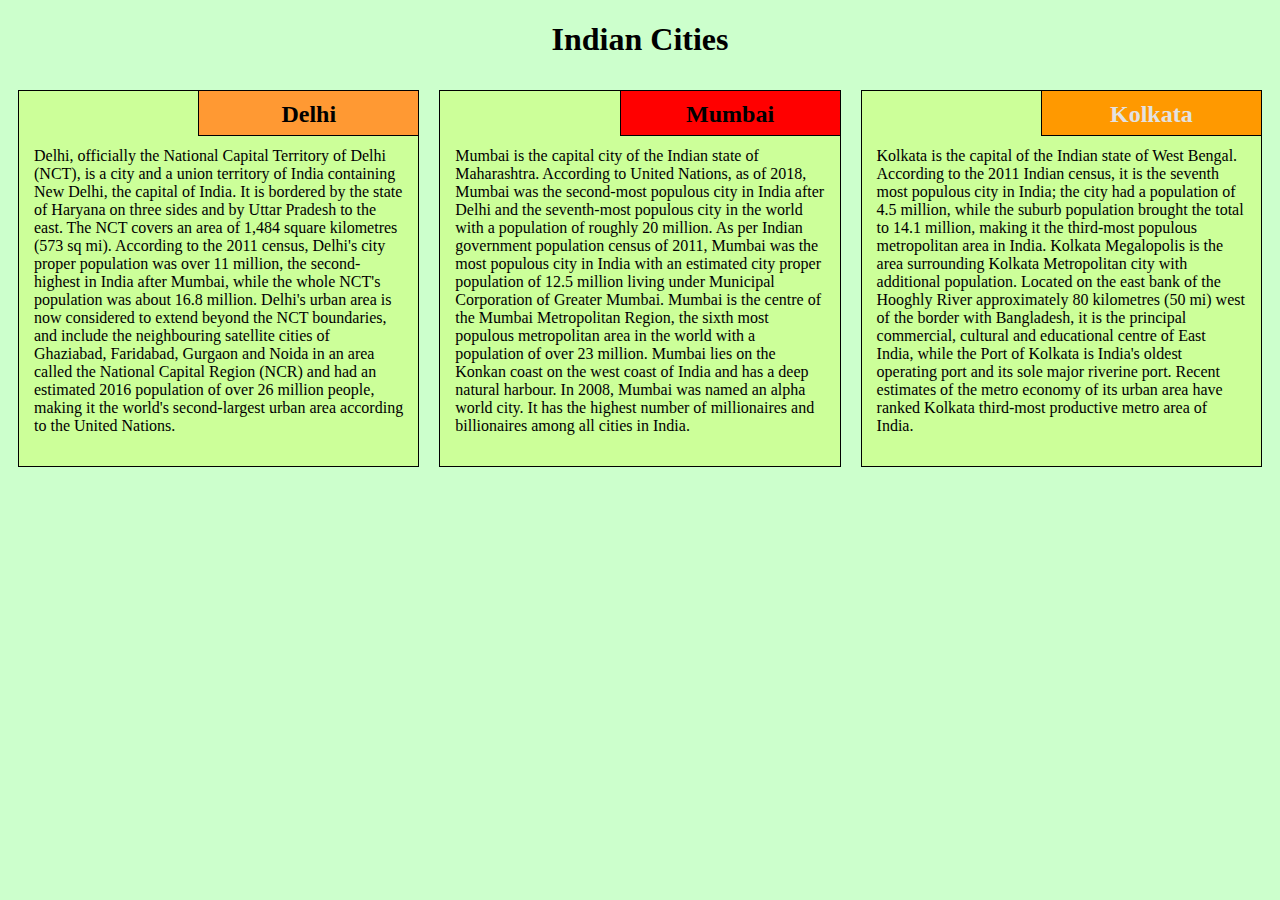
<file: module2-solution/index.html>
<!DOCTYPE html>
<html lang="en">
<head>
	<meta charset="utf-8">
	<meta name="viewport" content="width=device-width, initial-scale=1">
	<title>Module 2 Assignment Solution</title>
	<link rel="stylesheet" href="css/style.css">
</head>

<body>
	<h1>Indian Cities</h1>
	<div class="row">
		<div class="col-lg-4 col-md-6 col-sm-12">
			<section class="Delhi">
				<h2>Delhi</h2>
				<p>
					Delhi, officially the National Capital Territory of Delhi (NCT), is a city and a union territory of India containing New Delhi, the capital of India. It is bordered by the state of Haryana on three sides and by Uttar Pradesh to the east. The NCT covers an area of 1,484 square kilometres (573 sq mi). According to the 2011 census, Delhi's city proper population was over 11 million, the second-highest in India after Mumbai, while the whole NCT's population was about 16.8 million. Delhi's urban area is now considered to extend beyond the NCT boundaries, and include the neighbouring satellite cities of Ghaziabad, Faridabad, Gurgaon and Noida in an area called the National Capital Region (NCR) and had an estimated 2016 population of over 26 million people, making it the world's second-largest urban area according to the United Nations.
				</p>
			</section>
		</div>

		<div class="col-lg-4 col-md-6 col-sm-12">
			<section class="Mumbai">
				<h2>Mumbai</h2>
				<p>
					Mumbai is the capital city of the Indian state of Maharashtra. According to United Nations, as of 2018, Mumbai was the second-most populous city in India after Delhi and the seventh-most populous city in the world with a population of roughly 20 million. As per Indian government population census of 2011, Mumbai was the most populous city in India with an estimated city proper population of 12.5 million living under Municipal Corporation of Greater Mumbai. Mumbai is the centre of the Mumbai Metropolitan Region, the sixth most populous metropolitan area in the world with a population of over 23 million. Mumbai lies on the Konkan coast on the west coast of India and has a deep natural harbour. In 2008, Mumbai was named an alpha world city. It has the highest number of millionaires and billionaires among all cities in India.
				</p>
			</section>
		</div>

		<div class="col-lg-4 col-md-12 col-sm-12">
			<section class="Kolkata">
				<h2>Kolkata</h2>
				<p>
					Kolkata is the capital of the Indian state of West Bengal. According to the 2011 Indian census, it is the seventh most populous city in India; the city had a population of 4.5 million, while the suburb population brought the total to 14.1 million, making it the third-most populous metropolitan area in India. Kolkata Megalopolis is the area surrounding Kolkata Metropolitan city with additional population. Located on the east bank of the Hooghly River approximately 80 kilometres (50 mi) west of the border with Bangladesh, it is the principal commercial, cultural and educational centre of East India, while the Port of Kolkata is India's oldest operating port and its sole major riverine port. Recent estimates of the metro economy of its urban area have ranked Kolkata third-most productive metro area of India.
			</section>
		</div>
	</div>
</body>
</html>
</file>
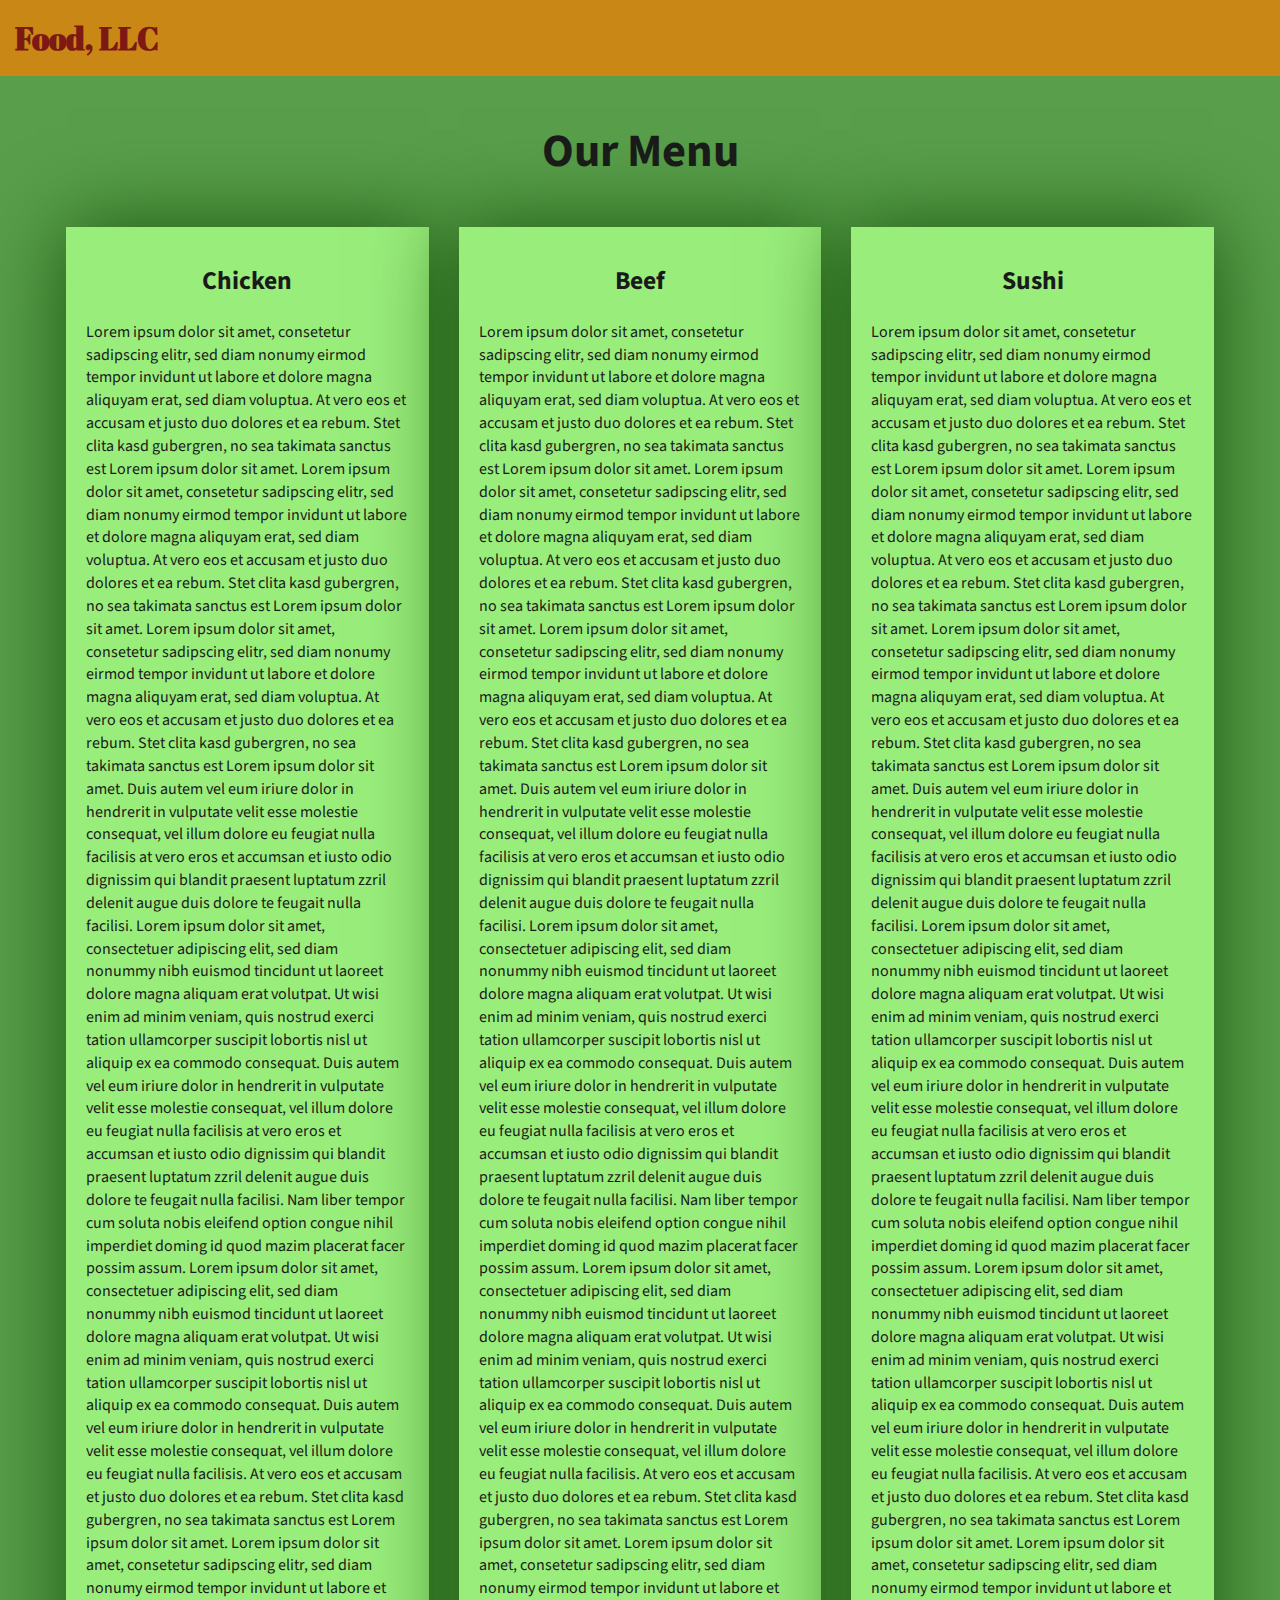
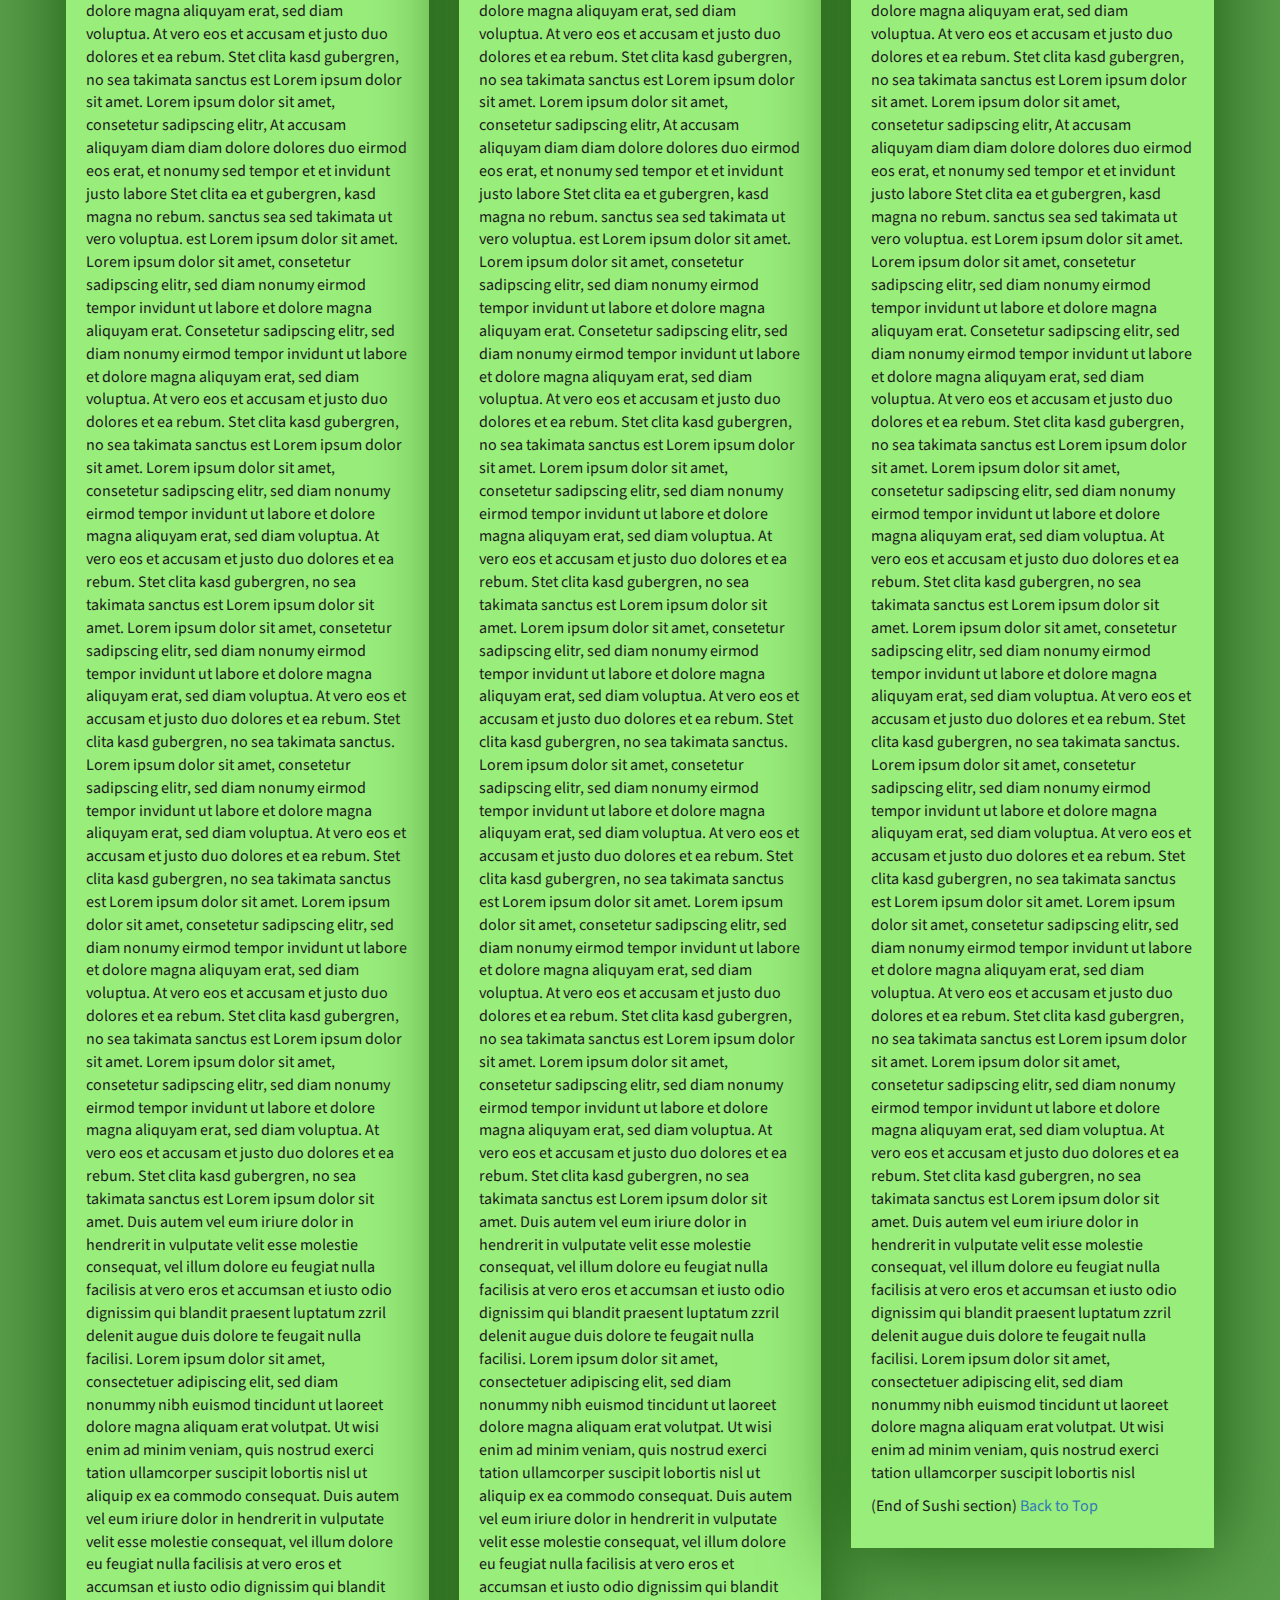
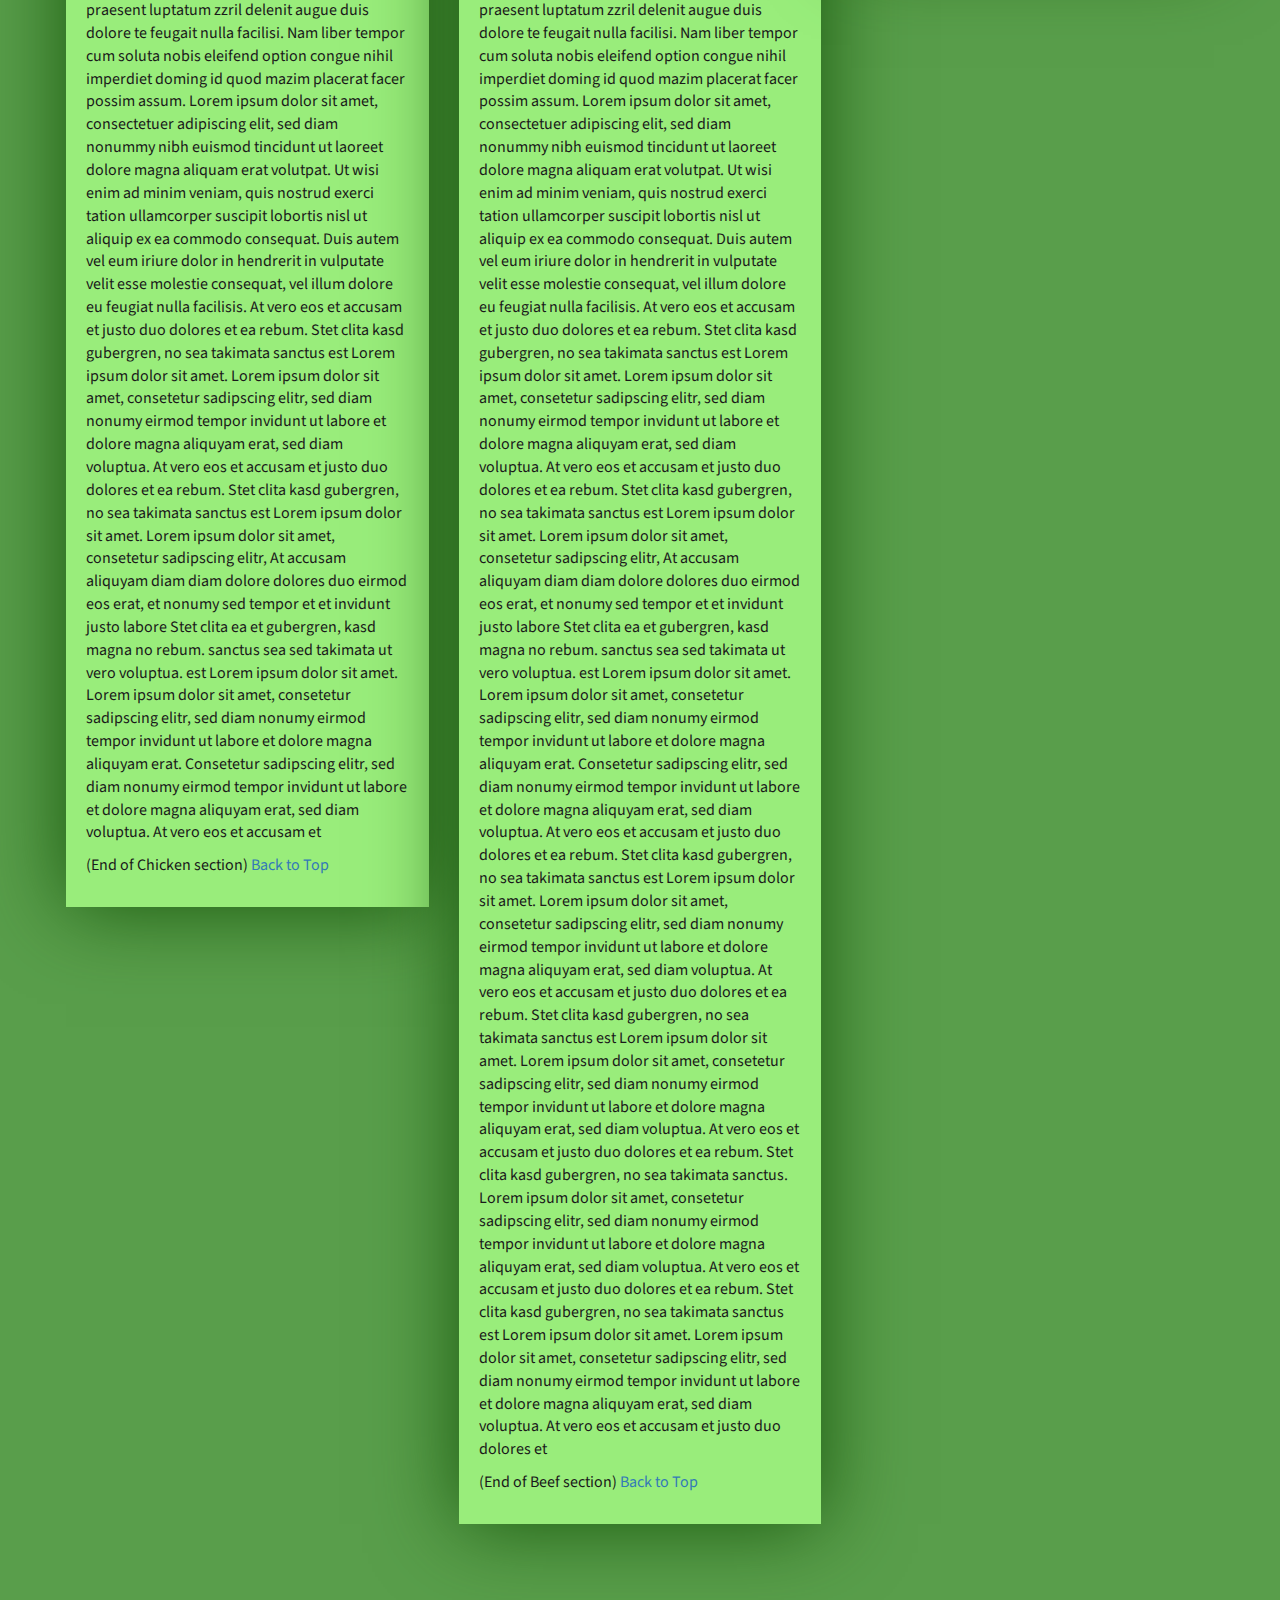
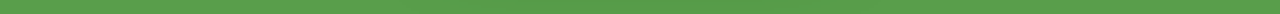
<file: module3-solution/index.html>
<!DOCTYPE html>
<html lang="zxx">

<head>
    <meta charset="utf-8">
    <meta http-equiv="X-UA-Compatible" content="IE=edge">
    <meta name="viewport" content="width=device-width, initial-scale=1">
    <title>Module 3 Assignment Solution</title>
    <link rel="stylesheet" href="css/bootstrap.min.css">
    <link rel="stylesheet" href="css/styles.css">
    <link href="https://fonts.googleapis.com/css?family=Source+Sans+Pro" rel="stylesheet">
    <link href="https://fonts.googleapis.com/css?family=Abril+Fatface" rel="stylesheet">

    <!-- HTML5 shim and Respond.js for IE8 support of HTML5 elements and media queries -->
    <!-- WARNING: Respond.js doesn't work if you view the page via file:// -->
    <!--[if lt IE 9]>
      <script src="https://oss.maxcdn.com/html5shiv/3.7.2/html5shiv.min.js"></script>
      <script src="https://oss.maxcdn.com/respond/1.4.2/respond.min.js"></script>
    <![endif]-->
</head>

<body>
    <header>
        <nav id="header-nav" class="navbar navbar-default">
            <div class="container-fluid">
                <div class="navbar-header">
                    <div class="navbar-brand">
                        <a href="index.html"><h1>Food, LLC</h1></a>
                    </div>

                    <button type="button" class="navbar-toggle collapsed visible-xs" data-toggle="collapse" data-target="#collapsable-nav" aria-expanded="false">
                        <span class="sr-only">Toggle navigation</span>
                        <span class="icon-bar"></span>
                        <span class="icon-bar"></span>
                        <span class="icon-bar"></span>
                    </button>
                </div>

                <div id="collapsable-nav" class="collapse navbar-collapse">
                    <ul id="nav-list" class="nav navbar-nav navbar-right visible-xs text-center">
                        <li>
                            <a href="#chicken-tile"><br class="hidden-xs"> Chicken</a>
                        </li>
                        <li>
                            <a href="#beef-tile"><br class="hidden-xs"> Beef</a>
                        </li>
                        <li>
                            <a href="#sushi-tile"><br class="hidden-xs"> Sushi</a>
                        </li>
                    </ul>
                </div>
            </div>
        </nav>
    </header>

    <div id="main-content" class="container">
        <h2 id="top-heading" class="text-center">Our Menu</h2>
        <div id="home-tiles" class="row">
            <div class="col-md-4 col-sm-6 col-xs-12">
                <div id="chicken-tile">
                    <section>
                        <h3 class="text-center">Chicken</h3>
                        <p>
                            Lorem ipsum dolor sit amet, consetetur sadipscing elitr, sed diam nonumy eirmod tempor invidunt ut labore et dolore magna aliquyam erat, sed diam voluptua. At vero eos et accusam et justo duo dolores et ea rebum. Stet clita kasd gubergren, no sea takimata
                            sanctus est Lorem ipsum dolor sit amet. Lorem ipsum dolor sit amet, consetetur sadipscing elitr, sed diam nonumy eirmod tempor invidunt ut labore et dolore magna aliquyam erat, sed diam voluptua. At vero eos et accusam et justo
                            duo dolores et ea rebum. Stet clita kasd gubergren, no sea takimata sanctus est Lorem ipsum dolor sit amet. Lorem ipsum dolor sit amet, consetetur sadipscing elitr, sed diam nonumy eirmod tempor invidunt ut labore et dolore
                            magna aliquyam erat, sed diam voluptua. At vero eos et accusam et justo duo dolores et ea rebum. Stet clita kasd gubergren, no sea takimata sanctus est Lorem ipsum dolor sit amet. Duis autem vel eum iriure dolor in hendrerit
                            in vulputate velit esse molestie consequat, vel illum dolore eu feugiat nulla facilisis at vero eros et accumsan et iusto odio dignissim qui blandit praesent luptatum zzril delenit augue duis dolore te feugait nulla facilisi.
                            Lorem ipsum dolor sit amet, consectetuer adipiscing elit, sed diam nonummy nibh euismod tincidunt ut laoreet dolore magna aliquam erat volutpat. Ut wisi enim ad minim veniam, quis nostrud exerci tation ullamcorper suscipit
                            lobortis nisl ut aliquip ex ea commodo consequat. Duis autem vel eum iriure dolor in hendrerit in vulputate velit esse molestie consequat, vel illum dolore eu feugiat nulla facilisis at vero eros et accumsan et iusto odio dignissim
                            qui blandit praesent luptatum zzril delenit augue duis dolore te feugait nulla facilisi. Nam liber tempor cum soluta nobis eleifend option congue nihil imperdiet doming id quod mazim placerat facer possim assum. Lorem ipsum
                            dolor sit amet, consectetuer adipiscing elit, sed diam nonummy nibh euismod tincidunt ut laoreet dolore magna aliquam erat volutpat. Ut wisi enim ad minim veniam, quis nostrud exerci tation ullamcorper suscipit lobortis nisl
                            ut aliquip ex ea commodo consequat. Duis autem vel eum iriure dolor in hendrerit in vulputate velit esse molestie consequat, vel illum dolore eu feugiat nulla facilisis. At vero eos et accusam et justo duo dolores et ea rebum.
                            Stet clita kasd gubergren, no sea takimata sanctus est Lorem ipsum dolor sit amet. Lorem ipsum dolor sit amet, consetetur sadipscing elitr, sed diam nonumy eirmod tempor invidunt ut labore et dolore magna aliquyam erat, sed
                            diam voluptua. At vero eos et accusam et justo duo dolores et ea rebum. Stet clita kasd gubergren, no sea takimata sanctus est Lorem ipsum dolor sit amet. Lorem ipsum dolor sit amet, consetetur sadipscing elitr, At accusam
                            aliquyam diam diam dolore dolores duo eirmod eos erat, et nonumy sed tempor et et invidunt justo labore Stet clita ea et gubergren, kasd magna no rebum. sanctus sea sed takimata ut vero voluptua. est Lorem ipsum dolor sit amet.
                            Lorem ipsum dolor sit amet, consetetur sadipscing elitr, sed diam nonumy eirmod tempor invidunt ut labore et dolore magna aliquyam erat. Consetetur sadipscing elitr, sed diam nonumy eirmod tempor invidunt ut labore et dolore
                            magna aliquyam erat, sed diam voluptua. At vero eos et accusam et justo duo dolores et ea rebum. Stet clita kasd gubergren, no sea takimata sanctus est Lorem ipsum dolor sit amet. Lorem ipsum dolor sit amet, consetetur sadipscing
                            elitr, sed diam nonumy eirmod tempor invidunt ut labore et dolore magna aliquyam erat, sed diam voluptua. At vero eos et accusam et justo duo dolores et ea rebum. Stet clita kasd gubergren, no sea takimata sanctus est Lorem
                            ipsum dolor sit amet. Lorem ipsum dolor sit amet, consetetur sadipscing elitr, sed diam nonumy eirmod tempor invidunt ut labore et dolore magna aliquyam erat, sed diam voluptua. At vero eos et accusam et justo duo dolores et
                            ea rebum. Stet clita kasd gubergren, no sea takimata sanctus. Lorem ipsum dolor sit amet, consetetur sadipscing elitr, sed diam nonumy eirmod tempor invidunt ut labore et dolore magna aliquyam erat, sed diam voluptua. At vero
                            eos et accusam et justo duo dolores et ea rebum. Stet clita kasd gubergren, no sea takimata sanctus est Lorem ipsum dolor sit amet. Lorem ipsum dolor sit amet, consetetur sadipscing elitr, sed diam nonumy eirmod tempor invidunt
                            ut labore et dolore magna aliquyam erat, sed diam voluptua. At vero eos et accusam et justo duo dolores et ea rebum. Stet clita kasd gubergren, no sea takimata sanctus est Lorem ipsum dolor sit amet. Lorem ipsum dolor sit amet,
                            consetetur sadipscing elitr, sed diam nonumy eirmod tempor invidunt ut labore et dolore magna aliquyam erat, sed diam voluptua. At vero eos et accusam et justo duo dolores et ea rebum. Stet clita kasd gubergren, no sea takimata
                            sanctus est Lorem ipsum dolor sit amet. Duis autem vel eum iriure dolor in hendrerit in vulputate velit esse molestie consequat, vel illum dolore eu feugiat nulla facilisis at vero eros et accumsan et iusto odio dignissim qui
                            blandit praesent luptatum zzril delenit augue duis dolore te feugait nulla facilisi. Lorem ipsum dolor sit amet, consectetuer adipiscing elit, sed diam nonummy nibh euismod tincidunt ut laoreet dolore magna aliquam erat volutpat.
                            Ut wisi enim ad minim veniam, quis nostrud exerci tation ullamcorper suscipit lobortis nisl ut aliquip ex ea commodo consequat. Duis autem vel eum iriure dolor in hendrerit in vulputate velit esse molestie consequat, vel illum
                            dolore eu feugiat nulla facilisis at vero eros et accumsan et iusto odio dignissim qui blandit praesent luptatum zzril delenit augue duis dolore te feugait nulla facilisi. Nam liber tempor cum soluta nobis eleifend option congue
                            nihil imperdiet doming id quod mazim placerat facer possim assum. Lorem ipsum dolor sit amet, consectetuer adipiscing elit, sed diam nonummy nibh euismod tincidunt ut laoreet dolore magna aliquam erat volutpat. Ut wisi enim
                            ad minim veniam, quis nostrud exerci tation ullamcorper suscipit lobortis nisl ut aliquip ex ea commodo consequat. Duis autem vel eum iriure dolor in hendrerit in vulputate velit esse molestie consequat, vel illum dolore eu
                            feugiat nulla facilisis. At vero eos et accusam et justo duo dolores et ea rebum. Stet clita kasd gubergren, no sea takimata sanctus est Lorem ipsum dolor sit amet. Lorem ipsum dolor sit amet, consetetur sadipscing elitr, sed
                            diam nonumy eirmod tempor invidunt ut labore et dolore magna aliquyam erat, sed diam voluptua. At vero eos et accusam et justo duo dolores et ea rebum. Stet clita kasd gubergren, no sea takimata sanctus est Lorem ipsum dolor
                            sit amet. Lorem ipsum dolor sit amet, consetetur sadipscing elitr, At accusam aliquyam diam diam dolore dolores duo eirmod eos erat, et nonumy sed tempor et et invidunt justo labore Stet clita ea et gubergren, kasd magna no
                            rebum. sanctus sea sed takimata ut vero voluptua. est Lorem ipsum dolor sit amet. Lorem ipsum dolor sit amet, consetetur sadipscing elitr, sed diam nonumy eirmod tempor invidunt ut labore et dolore magna aliquyam erat. Consetetur
                            sadipscing elitr, sed diam nonumy eirmod tempor invidunt ut labore et dolore magna aliquyam erat, sed diam voluptua. At vero eos et accusam et
                        </p>
                        <p>
                            (End of Chicken section) <a href="#top-heading">Back to Top</a>
                        </p>
                    </section>
                </div>
            </div>
            <div class="col-md-4 col-sm-6 col-xs-12">
                <div id="beef-tile">
                    <section>
                        <h3 class="text-center">Beef</h3>
                        <p>
                            Lorem ipsum dolor sit amet, consetetur sadipscing elitr, sed diam nonumy eirmod tempor invidunt ut labore et dolore magna aliquyam erat, sed diam voluptua. At vero eos et accusam et justo duo dolores et ea rebum. Stet clita kasd gubergren, no sea takimata
                            sanctus est Lorem ipsum dolor sit amet. Lorem ipsum dolor sit amet, consetetur sadipscing elitr, sed diam nonumy eirmod tempor invidunt ut labore et dolore magna aliquyam erat, sed diam voluptua. At vero eos et accusam et justo
                            duo dolores et ea rebum. Stet clita kasd gubergren, no sea takimata sanctus est Lorem ipsum dolor sit amet. Lorem ipsum dolor sit amet, consetetur sadipscing elitr, sed diam nonumy eirmod tempor invidunt ut labore et dolore
                            magna aliquyam erat, sed diam voluptua. At vero eos et accusam et justo duo dolores et ea rebum. Stet clita kasd gubergren, no sea takimata sanctus est Lorem ipsum dolor sit amet. Duis autem vel eum iriure dolor in hendrerit
                            in vulputate velit esse molestie consequat, vel illum dolore eu feugiat nulla facilisis at vero eros et accumsan et iusto odio dignissim qui blandit praesent luptatum zzril delenit augue duis dolore te feugait nulla facilisi.
                            Lorem ipsum dolor sit amet, consectetuer adipiscing elit, sed diam nonummy nibh euismod tincidunt ut laoreet dolore magna aliquam erat volutpat. Ut wisi enim ad minim veniam, quis nostrud exerci tation ullamcorper suscipit
                            lobortis nisl ut aliquip ex ea commodo consequat. Duis autem vel eum iriure dolor in hendrerit in vulputate velit esse molestie consequat, vel illum dolore eu feugiat nulla facilisis at vero eros et accumsan et iusto odio dignissim
                            qui blandit praesent luptatum zzril delenit augue duis dolore te feugait nulla facilisi. Nam liber tempor cum soluta nobis eleifend option congue nihil imperdiet doming id quod mazim placerat facer possim assum. Lorem ipsum
                            dolor sit amet, consectetuer adipiscing elit, sed diam nonummy nibh euismod tincidunt ut laoreet dolore magna aliquam erat volutpat. Ut wisi enim ad minim veniam, quis nostrud exerci tation ullamcorper suscipit lobortis nisl
                            ut aliquip ex ea commodo consequat. Duis autem vel eum iriure dolor in hendrerit in vulputate velit esse molestie consequat, vel illum dolore eu feugiat nulla facilisis. At vero eos et accusam et justo duo dolores et ea rebum.
                            Stet clita kasd gubergren, no sea takimata sanctus est Lorem ipsum dolor sit amet. Lorem ipsum dolor sit amet, consetetur sadipscing elitr, sed diam nonumy eirmod tempor invidunt ut labore et dolore magna aliquyam erat, sed
                            diam voluptua. At vero eos et accusam et justo duo dolores et ea rebum. Stet clita kasd gubergren, no sea takimata sanctus est Lorem ipsum dolor sit amet. Lorem ipsum dolor sit amet, consetetur sadipscing elitr, At accusam
                            aliquyam diam diam dolore dolores duo eirmod eos erat, et nonumy sed tempor et et invidunt justo labore Stet clita ea et gubergren, kasd magna no rebum. sanctus sea sed takimata ut vero voluptua. est Lorem ipsum dolor sit amet.
                            Lorem ipsum dolor sit amet, consetetur sadipscing elitr, sed diam nonumy eirmod tempor invidunt ut labore et dolore magna aliquyam erat. Consetetur sadipscing elitr, sed diam nonumy eirmod tempor invidunt ut labore et dolore
                            magna aliquyam erat, sed diam voluptua. At vero eos et accusam et justo duo dolores et ea rebum. Stet clita kasd gubergren, no sea takimata sanctus est Lorem ipsum dolor sit amet. Lorem ipsum dolor sit amet, consetetur sadipscing
                            elitr, sed diam nonumy eirmod tempor invidunt ut labore et dolore magna aliquyam erat, sed diam voluptua. At vero eos et accusam et justo duo dolores et ea rebum. Stet clita kasd gubergren, no sea takimata sanctus est Lorem
                            ipsum dolor sit amet. Lorem ipsum dolor sit amet, consetetur sadipscing elitr, sed diam nonumy eirmod tempor invidunt ut labore et dolore magna aliquyam erat, sed diam voluptua. At vero eos et accusam et justo duo dolores et
                            ea rebum. Stet clita kasd gubergren, no sea takimata sanctus. Lorem ipsum dolor sit amet, consetetur sadipscing elitr, sed diam nonumy eirmod tempor invidunt ut labore et dolore magna aliquyam erat, sed diam voluptua. At vero
                            eos et accusam et justo duo dolores et ea rebum. Stet clita kasd gubergren, no sea takimata sanctus est Lorem ipsum dolor sit amet. Lorem ipsum dolor sit amet, consetetur sadipscing elitr, sed diam nonumy eirmod tempor invidunt
                            ut labore et dolore magna aliquyam erat, sed diam voluptua. At vero eos et accusam et justo duo dolores et ea rebum. Stet clita kasd gubergren, no sea takimata sanctus est Lorem ipsum dolor sit amet. Lorem ipsum dolor sit amet,
                            consetetur sadipscing elitr, sed diam nonumy eirmod tempor invidunt ut labore et dolore magna aliquyam erat, sed diam voluptua. At vero eos et accusam et justo duo dolores et ea rebum. Stet clita kasd gubergren, no sea takimata
                            sanctus est Lorem ipsum dolor sit amet. Duis autem vel eum iriure dolor in hendrerit in vulputate velit esse molestie consequat, vel illum dolore eu feugiat nulla facilisis at vero eros et accumsan et iusto odio dignissim qui
                            blandit praesent luptatum zzril delenit augue duis dolore te feugait nulla facilisi. Lorem ipsum dolor sit amet, consectetuer adipiscing elit, sed diam nonummy nibh euismod tincidunt ut laoreet dolore magna aliquam erat volutpat.
                            Ut wisi enim ad minim veniam, quis nostrud exerci tation ullamcorper suscipit lobortis nisl ut aliquip ex ea commodo consequat. Duis autem vel eum iriure dolor in hendrerit in vulputate velit esse molestie consequat, vel illum
                            dolore eu feugiat nulla facilisis at vero eros et accumsan et iusto odio dignissim qui blandit praesent luptatum zzril delenit augue duis dolore te feugait nulla facilisi. Nam liber tempor cum soluta nobis eleifend option congue
                            nihil imperdiet doming id quod mazim placerat facer possim assum. Lorem ipsum dolor sit amet, consectetuer adipiscing elit, sed diam nonummy nibh euismod tincidunt ut laoreet dolore magna aliquam erat volutpat. Ut wisi enim
                            ad minim veniam, quis nostrud exerci tation ullamcorper suscipit lobortis nisl ut aliquip ex ea commodo consequat. Duis autem vel eum iriure dolor in hendrerit in vulputate velit esse molestie consequat, vel illum dolore eu
                            feugiat nulla facilisis. At vero eos et accusam et justo duo dolores et ea rebum. Stet clita kasd gubergren, no sea takimata sanctus est Lorem ipsum dolor sit amet. Lorem ipsum dolor sit amet, consetetur sadipscing elitr, sed
                            diam nonumy eirmod tempor invidunt ut labore et dolore magna aliquyam erat, sed diam voluptua. At vero eos et accusam et justo duo dolores et ea rebum. Stet clita kasd gubergren, no sea takimata sanctus est Lorem ipsum dolor
                            sit amet. Lorem ipsum dolor sit amet, consetetur sadipscing elitr, At accusam aliquyam diam diam dolore dolores duo eirmod eos erat, et nonumy sed tempor et et invidunt justo labore Stet clita ea et gubergren, kasd magna no
                            rebum. sanctus sea sed takimata ut vero voluptua. est Lorem ipsum dolor sit amet. Lorem ipsum dolor sit amet, consetetur sadipscing elitr, sed diam nonumy eirmod tempor invidunt ut labore et dolore magna aliquyam erat. Consetetur
                            sadipscing elitr, sed diam nonumy eirmod tempor invidunt ut labore et dolore magna aliquyam erat, sed diam voluptua. At vero eos et accusam et justo duo dolores et ea rebum. Stet clita kasd gubergren, no sea takimata sanctus
                            est Lorem ipsum dolor sit amet. Lorem ipsum dolor sit amet, consetetur sadipscing elitr, sed diam nonumy eirmod tempor invidunt ut labore et dolore magna aliquyam erat, sed diam voluptua. At vero eos et accusam et justo duo
                            dolores et ea rebum. Stet clita kasd gubergren, no sea takimata sanctus est Lorem ipsum dolor sit amet. Lorem ipsum dolor sit amet, consetetur sadipscing elitr, sed diam nonumy eirmod tempor invidunt ut labore et dolore magna
                            aliquyam erat, sed diam voluptua. At vero eos et accusam et justo duo dolores et ea rebum. Stet clita kasd gubergren, no sea takimata sanctus. Lorem ipsum dolor sit amet, consetetur sadipscing elitr, sed diam nonumy eirmod
                            tempor invidunt ut labore et dolore magna aliquyam erat, sed diam voluptua. At vero eos et accusam et justo duo dolores et ea rebum. Stet clita kasd gubergren, no sea takimata sanctus est Lorem ipsum dolor sit amet. Lorem ipsum
                            dolor sit amet, consetetur sadipscing elitr, sed diam nonumy eirmod tempor invidunt ut labore et dolore magna aliquyam erat, sed diam voluptua. At vero eos et accusam et justo duo dolores et
                        </p>
                        <p>
                            (End of Beef section) <a href="#top-heading">Back to Top</a>
                        </p>
                    </section>
                </div>
            </div>
            <!-- <div class="clearfix visible-md-block"></div> -->
            <div class="col-md-4 col-sm-12 col-xs-12">
                <div id="sushi-tile">
                    <section>
                        <h3 class="text-center">Sushi</h3>
                        <p>
                            Lorem ipsum dolor sit amet, consetetur sadipscing elitr, sed diam nonumy eirmod tempor invidunt ut labore et dolore magna aliquyam erat, sed diam voluptua. At vero eos et accusam et justo duo dolores et ea rebum. Stet clita kasd gubergren, no sea takimata
                            sanctus est Lorem ipsum dolor sit amet. Lorem ipsum dolor sit amet, consetetur sadipscing elitr, sed diam nonumy eirmod tempor invidunt ut labore et dolore magna aliquyam erat, sed diam voluptua. At vero eos et accusam et justo
                            duo dolores et ea rebum. Stet clita kasd gubergren, no sea takimata sanctus est Lorem ipsum dolor sit amet. Lorem ipsum dolor sit amet, consetetur sadipscing elitr, sed diam nonumy eirmod tempor invidunt ut labore et dolore
                            magna aliquyam erat, sed diam voluptua. At vero eos et accusam et justo duo dolores et ea rebum. Stet clita kasd gubergren, no sea takimata sanctus est Lorem ipsum dolor sit amet. Duis autem vel eum iriure dolor in hendrerit
                            in vulputate velit esse molestie consequat, vel illum dolore eu feugiat nulla facilisis at vero eros et accumsan et iusto odio dignissim qui blandit praesent luptatum zzril delenit augue duis dolore te feugait nulla facilisi.
                            Lorem ipsum dolor sit amet, consectetuer adipiscing elit, sed diam nonummy nibh euismod tincidunt ut laoreet dolore magna aliquam erat volutpat. Ut wisi enim ad minim veniam, quis nostrud exerci tation ullamcorper suscipit
                            lobortis nisl ut aliquip ex ea commodo consequat. Duis autem vel eum iriure dolor in hendrerit in vulputate velit esse molestie consequat, vel illum dolore eu feugiat nulla facilisis at vero eros et accumsan et iusto odio dignissim
                            qui blandit praesent luptatum zzril delenit augue duis dolore te feugait nulla facilisi. Nam liber tempor cum soluta nobis eleifend option congue nihil imperdiet doming id quod mazim placerat facer possim assum. Lorem ipsum
                            dolor sit amet, consectetuer adipiscing elit, sed diam nonummy nibh euismod tincidunt ut laoreet dolore magna aliquam erat volutpat. Ut wisi enim ad minim veniam, quis nostrud exerci tation ullamcorper suscipit lobortis nisl
                            ut aliquip ex ea commodo consequat. Duis autem vel eum iriure dolor in hendrerit in vulputate velit esse molestie consequat, vel illum dolore eu feugiat nulla facilisis. At vero eos et accusam et justo duo dolores et ea rebum.
                            Stet clita kasd gubergren, no sea takimata sanctus est Lorem ipsum dolor sit amet. Lorem ipsum dolor sit amet, consetetur sadipscing elitr, sed diam nonumy eirmod tempor invidunt ut labore et dolore magna aliquyam erat, sed
                            diam voluptua. At vero eos et accusam et justo duo dolores et ea rebum. Stet clita kasd gubergren, no sea takimata sanctus est Lorem ipsum dolor sit amet. Lorem ipsum dolor sit amet, consetetur sadipscing elitr, At accusam
                            aliquyam diam diam dolore dolores duo eirmod eos erat, et nonumy sed tempor et et invidunt justo labore Stet clita ea et gubergren, kasd magna no rebum. sanctus sea sed takimata ut vero voluptua. est Lorem ipsum dolor sit amet.
                            Lorem ipsum dolor sit amet, consetetur sadipscing elitr, sed diam nonumy eirmod tempor invidunt ut labore et dolore magna aliquyam erat. Consetetur sadipscing elitr, sed diam nonumy eirmod tempor invidunt ut labore et dolore
                            magna aliquyam erat, sed diam voluptua. At vero eos et accusam et justo duo dolores et ea rebum. Stet clita kasd gubergren, no sea takimata sanctus est Lorem ipsum dolor sit amet. Lorem ipsum dolor sit amet, consetetur sadipscing
                            elitr, sed diam nonumy eirmod tempor invidunt ut labore et dolore magna aliquyam erat, sed diam voluptua. At vero eos et accusam et justo duo dolores et ea rebum. Stet clita kasd gubergren, no sea takimata sanctus est Lorem
                            ipsum dolor sit amet. Lorem ipsum dolor sit amet, consetetur sadipscing elitr, sed diam nonumy eirmod tempor invidunt ut labore et dolore magna aliquyam erat, sed diam voluptua. At vero eos et accusam et justo duo dolores et
                            ea rebum. Stet clita kasd gubergren, no sea takimata sanctus. Lorem ipsum dolor sit amet, consetetur sadipscing elitr, sed diam nonumy eirmod tempor invidunt ut labore et dolore magna aliquyam erat, sed diam voluptua. At vero
                            eos et accusam et justo duo dolores et ea rebum. Stet clita kasd gubergren, no sea takimata sanctus est Lorem ipsum dolor sit amet. Lorem ipsum dolor sit amet, consetetur sadipscing elitr, sed diam nonumy eirmod tempor invidunt
                            ut labore et dolore magna aliquyam erat, sed diam voluptua. At vero eos et accusam et justo duo dolores et ea rebum. Stet clita kasd gubergren, no sea takimata sanctus est Lorem ipsum dolor sit amet. Lorem ipsum dolor sit amet,
                            consetetur sadipscing elitr, sed diam nonumy eirmod tempor invidunt ut labore et dolore magna aliquyam erat, sed diam voluptua. At vero eos et accusam et justo duo dolores et ea rebum. Stet clita kasd gubergren, no sea takimata
                            sanctus est Lorem ipsum dolor sit amet. Duis autem vel eum iriure dolor in hendrerit in vulputate velit esse molestie consequat, vel illum dolore eu feugiat nulla facilisis at vero eros et accumsan et iusto odio dignissim qui
                            blandit praesent luptatum zzril delenit augue duis dolore te feugait nulla facilisi. Lorem ipsum dolor sit amet, consectetuer adipiscing elit, sed diam nonummy nibh euismod tincidunt ut laoreet dolore magna aliquam erat volutpat.
                            Ut wisi enim ad minim veniam, quis nostrud exerci tation ullamcorper suscipit lobortis nisl
                        </p>
                        <p>
                            (End of Sushi section) <a href="#top-heading">Back to Top</a>
                        </p>
                    </section>
                </div>
            </div>
            <!-- <div class="clearfix visible-lg-block"></div> -->
        </div>
    </div>
    <div class="clearfix visible-lg-block"></div>


    <!-- jQuery (Bootstrap JS plugins depend on it) -->
    <script src="js/jquery-3.1.1.min.js"></script>
    <script src="js/bootstrap.min.js"></script>
    <!-- <script src="js/script.js"></script> -->

</body>

</html>
</file>
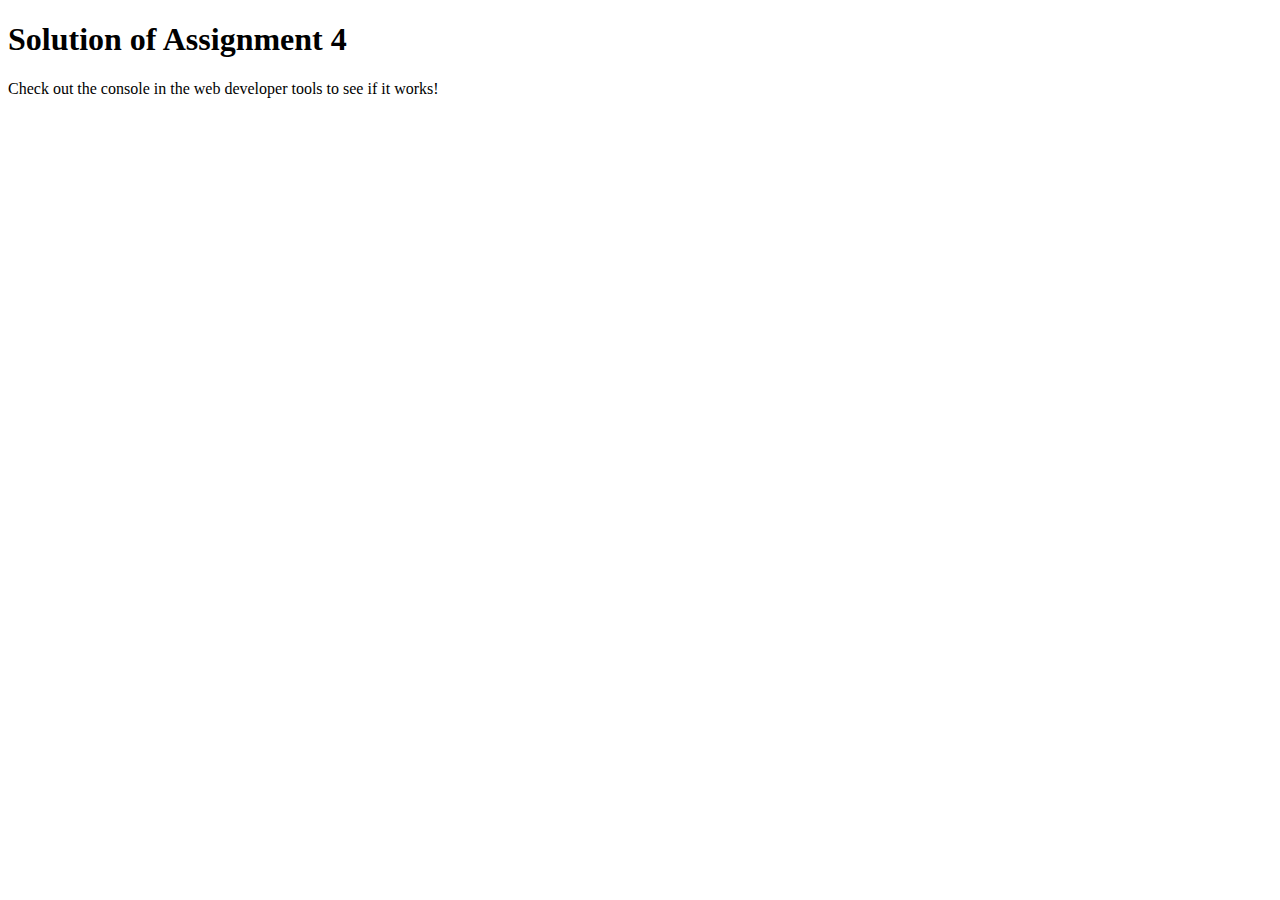
<file: module4-solution/index.html>
<!DOCTYPE html>
<html>

<head>
    <meta charset="utf-8">
    <title>Assignment Solution for Module 4</title>
    <script src="SpeakHello.js"></script>
    <script src="SpeakGoodBye.js"></script>
    <script src="script.js"></script>
</head>

<body>
    <h1>Solution of Assignment 4</h1>
    <p>Check out the console in the web developer tools to see if it works!</p>
</body>

</html>
</file>
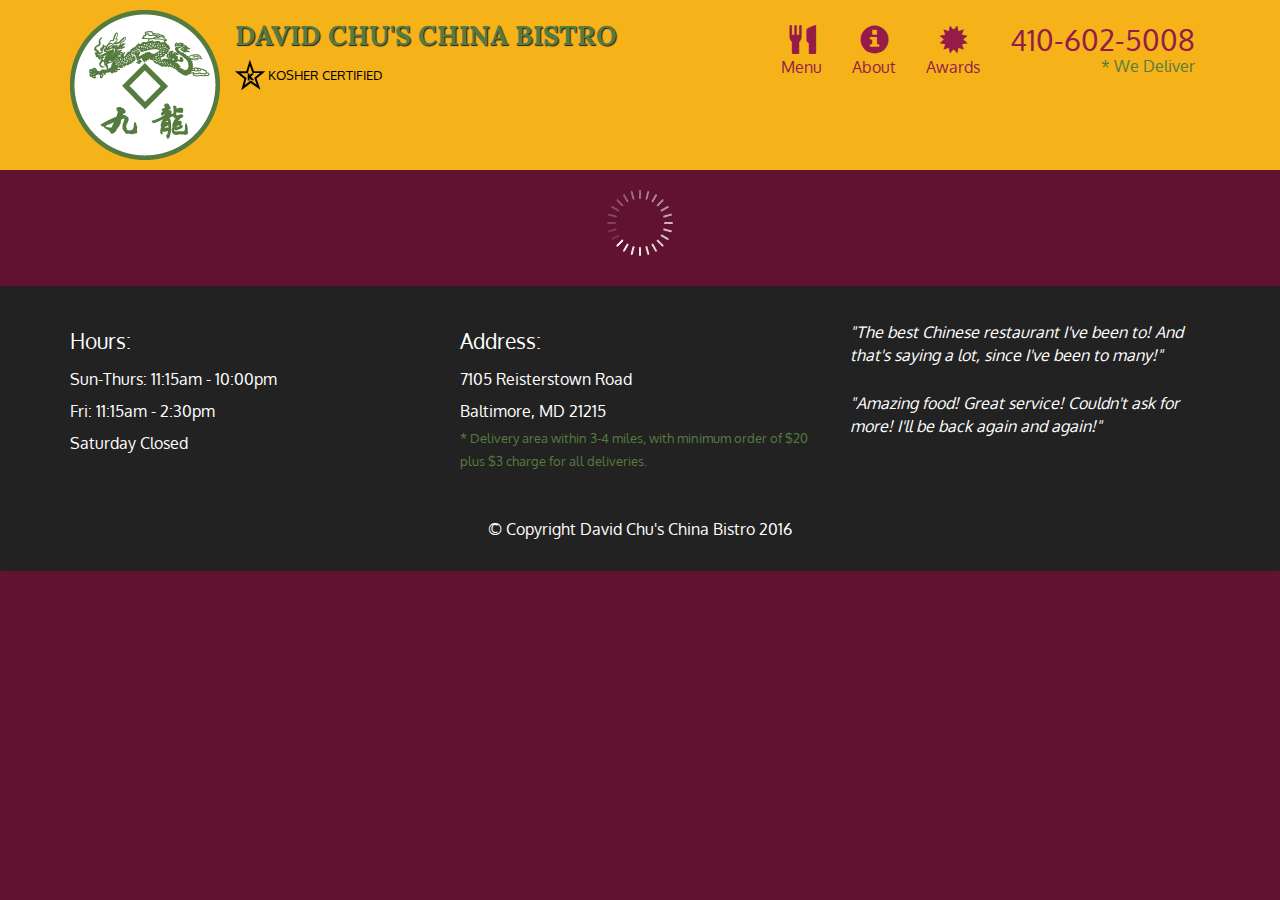
<file: module5-solution/index.html>
<!doctype html>
<html lang="en">
  <head>
    <meta charset="utf-8">
    <meta http-equiv="X-UA-Compatible" content="IE=edge">
    <meta name="viewport" content="width=device-width, initial-scale=1">
    <title>David Chu's China Bistro</title>
    <link rel="stylesheet" href="css/bootstrap.min.css">
    <link rel="stylesheet" href="css/styles.css">
    <link href='https://fonts.googleapis.com/css?family=Oxygen:400,300,700' rel='stylesheet' type='text/css'>
    <link href='https://fonts.googleapis.com/css?family=Lora' rel='stylesheet' type='text/css'>
  </head>
<body>
  <header>
    <nav id="header-nav" class="navbar navbar-default">
      <div class="container">
        <div class="navbar-header">
          <a href="index.html" class="pull-left visible-md visible-lg">
            <div id="logo-img" alt="Logo image"></div>
          </a>

          <div class="navbar-brand">
            <a href="index.html"><h1>David Chu's China Bistro</h1></a>
            <p>
              <img src="images/star-k-logo.png" alt="Kosher certification">
              <span>Kosher Certified</span>
            </p>
          </div>

          <button id="navbarToggle" type="button" class="navbar-toggle collapsed" data-toggle="collapse" data-target="#collapsable-nav" aria-expanded="false">
            <span class="sr-only">Toggle navigation</span>
            <span class="icon-bar"></span>
            <span class="icon-bar"></span>
            <span class="icon-bar"></span>
          </button>
        </div>
        
        <div id="collapsable-nav" class="collapse navbar-collapse">
           <ul id="nav-list" class="nav navbar-nav navbar-right">
            <li id="navHomeButton" class="visible-xs active">
              <a href="index.html">
                <span class="glyphicon glyphicon-home"></span> Home</a>
            </li>
            <li id="navMenuButton">
              <a href="#" onclick="$dc.loadMenuCategories();">
                <span class="glyphicon glyphicon-cutlery"></span><br class="hidden-xs"> Menu</a>
            </li>
            <li>
              <a href="#">
                <span class="glyphicon glyphicon-info-sign"></span><br class="hidden-xs"> About</a>
            </li>
            <li>
              <a href="#">
                <span class="glyphicon glyphicon-certificate"></span><br class="hidden-xs"> Awards</a>
            </li>
            <li id="phone" class="hidden-xs">
              <a href="tel:410-602-5008">
                <span>410-602-5008</span></a><div>* We Deliver</div>
            </li>
          </ul><!-- #nav-list -->
        </div><!-- .collapse .navbar-collapse -->
      </div><!-- .container -->
    </nav><!-- #header-nav -->
  </header>

  <div id="call-btn" class="visible-xs">
    <a class="btn" href="tel:410-602-5008">
    <span class="glyphicon glyphicon-earphone"></span>
    410-602-5008
    </a>
  </div>
  <div id="xs-deliver" class="text-center visible-xs">* We Deliver</div>

  <div id="main-content" class="container"></div>

  <footer class="panel-footer">
    <div class="container">
      <div class="row">
        <section id="hours" class="col-sm-4">
          <span>Hours:</span><br>
          Sun-Thurs: 11:15am - 10:00pm<br>
          Fri: 11:15am - 2:30pm<br>
          Saturday Closed
          <hr class="visible-xs">
        </section>
        <section id="address" class="col-sm-4">
          <span>Address:</span><br>
          7105 Reisterstown Road<br>
          Baltimore, MD 21215
          <p>* Delivery area within 3-4 miles, with minimum order of $20 plus $3 charge for all deliveries.</p>
          <hr class="visible-xs">
        </section>
        <section id="testimonials" class="col-sm-4">
          <p>"The best Chinese restaurant I've been to! And that's saying a lot, since I've been to many!"</p>
          <p>"Amazing food! Great service! Couldn't ask for more! I'll be back again and again!"</p>
        </section>
      </div>
      <div class="text-center">&copy; Copyright David Chu's China Bistro 2016</div>
    </div>
  </footer>

  <!-- jQuery (Bootstrap JS plugins depend on it) -->
  <script src="js/jquery-2.1.4.min.js"></script>
  <script src="js/bootstrap.min.js"></script>
  <script src="js/ajax-utils.js"></script>
  <script src="js/script.js"></script>
</body>
</html>
</file>
<file: module2-solution/css/style.css>
* {
    box-sizing: border-box;
}

body {
    background-color: #ccffcc;
}

h1 {
    text-align: center;
    color: black;
}

section {
    border: 1px solid black;
    background-color: #ccff99;
    margin: 10px;
}

section>h2 {
    float: right;
    border-bottom: 1px solid black;
    border-left: 1px solid black;
    margin: 0;
    width: 220px;
    text-align: center;
    font-style: Times;
    font-size: 24px;
    font-weight: bold;
    height: 45px;
    padding-top: 10px;
}

section.Delhi>h2 {
    background-color: #ff9933;
}

section.Mumbai>h2 {
    background-color: #ff0000;
}

section.Kolkata>h2 {
    color: #e2e2e2;
    background-color: #ff9900;
}

section>p {
    padding: 40px 15px 15px 15px;
}

.row {
    width: 100%;
}


/* Desktop view */

@media (min-width: 992px) {
    .col-lg-1, .col-lg-2, .col-lg-3, .col-lg-4, .col-lg-5, .col-lg-6, .col-lg-7, .col-lg-8, .col-lg-9, .col-lg-10, .col-lg-11, .col-lg-12 {
        float: left;
    }
    .col-lg-1 {
        width: 8.33%;
    }
    .col-lg-2 {
        width: 16.66%;
    }
    .col-lg-3 {
        width: 25%;
    }
    .col-lg-4 {
        width: 33.33%;
    }
    .col-lg-5 {
        width: 41.66%;
    }
    .col-lg-6 {
        width: 50%;
    }
    .col-lg-7 {
        width: 58.33%;
    }
    .col-lg-8 {
        width: 66.66%;
    }
    .col-lg-9 {
        width: 74.99%;
    }
    .col-lg-10 {
        width: 83.33%;
    }
    .col-lg-11 {
        width: 91.66%;
    }
    .col-lg-12 {
        width: 100%;
    }
}


/* Tablet view */

@media (min-width: 768px) and (max-width: 991px) {
    .col-md-1, .col-md-2, .col-md-3, .col-md-4, .col-md-5, .col-md-6, .col-md-7, .col-md-8, .col-md-9, .col-md-10, .col-md-11, .col-md-12 {
        float: left;
    }
    .col-md-1 {
        width: 8.33%;
    }
    .col-md-2 {
        width: 16.66%;
    }
    .col-md-3 {
        width: 25%;
    }
    .col-md-4 {
        width: 33.33%;
    }
    .col-md-5 {
        width: 41.66%;
    }
    .col-md-6 {
        width: 50%;
    }
    .col-md-7 {
        width: 58.33%;
    }
    .col-md-8 {
        width: 66.66%;
    }
    .col-md-9 {
        width: 74.99%;
    }
    .col-md-10 {
        width: 83.33%;
    }
    .col-md-11 {
        width: 91.66%;
    }
    .col-md-12 {
        width: 100%;
    }
}


/* Mobile view */

@media (max-width: 767px) {
    .col-sm-1, .col-sm-2, .col-sm-3, .col-sm-4, .col-sm-5, .col-sm-6, .col-sm-7, .col-sm-8, .col-sm-9, .col-sm-10, .col-sm-11, .col-sm-12 {
        float: left;
    }
    .col-sm-1 {
        width: 8.33%;
    }
    .col-sm-2 {
        width: 16.66%;
    }
    .col-sm-3 {
        width: 25%;
    }
    .col-sm-4 {
        width: 33.33%;
    }
    .col-sm-5 {
        width: 41.66%;
    }
    .col-sm-6 {
        width: 50%;
    }
    .col-sm-7 {
        width: 58.33%;
    }
    .col-sm-8 {
        width: 66.66%;
    }
    .col-sm-9 {
        width: 74.99%;
    }
    .col-sm-10 {
        width: 83.33%;
    }
    .col-sm-11 {
        width: 91.66%;
    }
    .col-sm-12 {
        width: 100%;
    }
}
</file>
<file: module3-solution/css/styles.css>
body {
    font-size: 16px;
    font-family: 'Source Sans Pro', sans-serif;
    color: #1a1a1a;
    background-color: #599e4b;
}


/** HEADER **/

#header-nav {
    background-color: #c98715;
    border-radius: 0;
    border: 0;
}

#header-nav button {
    margin-top: 22px;
}

.navbar-default .navbar-toggle:focus, .navbar-default .navbar-toggle:hover {
    background-color: #fce29e;
}

.navbar-collapse {
    border-top: 0;
}

.navbar-brand, .navbar-nav li a {
    line-height: 76px;
    height: 76px;
    padding-top: 0;
}

.navbar-brand h1 {
    color: #7d1913;
    font-family: 'Abril Fatface', cursive;
    font-weight: bolder;
    font-size: 1.8em;
}

.navbar-brand a:hover {
    text-decoration: none;
    text-shadow: 1px 1px 1px #fe9797;
}

#nav-list {
    background-color: #e4af34;
}

#nav-list a {
    /*text-align: center;*/
    font-weight: bolder;
    color: #282828;
    font-size: 1.2em;
}

#nav-list a:hover {
    color: #202020;
    background-color: #fce29e;
}

.navbar-header button.navbar-toggle, .navbar-header .icon-bar {
    border: 1px solid #7d1913;
}


/** END HEADER */


/** HOME PAGE **/

#main-content {
    width: 92%;
    margin-bottom: 30px;
}

#main-content h2 {
    font-size: 2.9em;
    font-weight: bold;
    margin-top: 30px;
    margin-bottom: 50px;
}

#main-content h3 {
    font-size: 1.6em;
    font-weight: bold;
    margin-bottom: 1em;
}

#chicken-tile, #beef-tile, #sushi-tile {
    width: 100%;
    padding: 20px;
    background-color: #99ed7b;
    margin-bottom: 60px;
    box-shadow: 0 0 80px #18580b;
}


/** END HOME PAGE **/
</file>
<file: module5-solution/css/styles.css>
body {
  font-size: 16px;
  color: #fff;
  background-color: #61122f;
  font-family: 'Oxygen', sans-serif;
}

/** HEADER **/
#header-nav {
  background-color: #f6b319;
  border-radius: 0;
  border: 0;
}

#logo-img {
  background: url('../images/restaurant-logo_large.png') no-repeat;
  width: 150px;
  height: 150px;
  margin: 10px 15px 10px 0;
}

.navbar-brand {
  padding-top: 25px;
}
.navbar-brand h1 { /* Restaurant name */
  font-family: 'Lora', serif;
  color: #557c3e;
  font-size: 1.5em;
  text-transform: uppercase;
  font-weight: bold;
  text-shadow: 1px 1px 1px #222;
  margin-top: 0;
  margin-bottom: 0;
  line-height: .75;
}
.navbar-brand a:hover, .navbar-brand a:focus {
  text-decoration: none;
}
.navbar-brand p { /* Kosher cert */
  color: #000;
  text-transform: uppercase;
  font-size: .7em;
  margin-top: 15px;
}
.navbar-brand p span { /* Star-K */
  vertical-align: middle;
}

#nav-list {
  margin-top: 10px;
}
#nav-list a {
  color: #951C49;
  text-align: center;
}
#nav-list a:hover {
  background: #E7E7E7;
}
#nav-list a span {
  font-size: 1.8em;
}

#phone {
  margin-top: 5px;
}
#phone a { /* Phone number */
  text-align: right;
  padding-bottom: 0;
}
#phone div { /* We Deliver */
  color: #557c3e;
  text-align: right;
  padding-right: 15px;
}

.navbar-header button.navbar-toggle, .navbar-header .icon-bar {
  border: 1px solid #61122f;
}
.navbar-header button.navbar-toggle {
  clear: both;
  margin-top: -30px;
}
/* END HEADER */

/* FOOTER */
.panel-footer {
  margin-top: 30px;
  padding-top: 35px;
  padding-bottom: 30px;
  background-color: #222;
  border-top: 0;
}
.panel-footer div.row {
  margin-bottom: 35px;
}
#hours, #address {
  line-height: 2;
}
#hours > span, #address > span {
  font-size: 1.3em;
}
#address p {
  color: #557c3e;
  font-size: .8em;
  line-height: 1.8;
}
#testimonials {
  font-style: italic;
}
#testimonials p:nth-child(2) {
  margin-top: 25px;
}
/* END FOOTER */



/* HOME PAGE */
.container .jumbotron {
  box-shadow: 0 0 50px #3F0C1F;
  border: 2px solid #3F0C1F;
}

#menu-tile, #specials-tile, #map-tile {
  height: 250px;
  width: 100%;
  margin-bottom: 15px;
  position: relative;
  border: 2px solid #3F0C1F;
  overflow: hidden;
}
#menu-tile:hover, #specials-tile:hover, #map-tile:hover {
  box-shadow: 0 1px 5px 1px #cccccc;
}
#menu-tile {
  background: url('../images/menu-tile.jpg') no-repeat;
  background-position: center;
}
#specials-tile {
  background: url('../images/specials-tile.jpg') no-repeat;
  background-position: center;
}
#menu-tile span, #specials-tile span, #map-tile span {
  position: absolute;
  bottom: 0;
  right: 0;
  width: 100%;
  text-align: center;
  font-size: 1.6em;
  text-transform: uppercase;
  background-color: #000;
  color: #fff;
  opacity: .8;
}
/* END HOME PAGE */

/* MENU CATEGORIES PAGE */
.category-tile { 
  position: relative;
  border: 2px solid #3F0C1F;
  overflow: hidden;
  width: 200px;
  height: 200px;
  margin: 0 auto 15px;
}
.category-tile span {
  position: absolute;
  bottom: 0;
  right: 0;
  width: 100%;
  text-align: center;
  font-size: 1.2em;
  text-transform: uppercase;
  background-color: #000;
  color: #fff;
  opacity: .8;
}
.category-tile:hover {
  box-shadow: 0 1px 5px 1px #cccccc;
}

#menu-categories-title + div {
  margin-bottom: 50px;
}
/* END MENU CATEGORIES PAGE */

/* SINGLE CATEGORY PAGE */
.menu-item-tile {
  margin-bottom: 25px;
}
.menu-item-tile hr {
  width: 80%;
}
.menu-item-tile .menu-item-price {
  font-size: 1.1em;
  text-align: right;
  margin-top: -15px;
  margin-right: -15px;
}
.menu-item-tile .menu-item-price span {
  font-size: .6em;
}
.menu-item-photo {
  position: relative;
  border: 2px solid #3F0C1F; 
  overflow: hidden;
  padding: 0;
  margin-right: -15px;
  margin-left: auto;
  margin-bottom: 20px;
  max-width: 250px;
}
.menu-item-photo div {
  position: absolute;
  bottom: 0;
  right: 0;
  width: 80px;
  background-color: #557c3e;
  text-align: center;
}
.menu-item-description {
  padding-right: 30px;
}
h3.menu-item-title {
  margin: 0 0 10px;
}
.menu-item-details {
  font-size: .9em;
  font-style: italic;
}
/* END SINGLE CATEGORY PAGE */


/********** Large devices only **********/
@media (min-width: 1200px) {
  .container .jumbotron {
    background: url('../images/jumbotron_1200.jpg') no-repeat;
    height: 675px;
  }
}

/********** Medium devices only **********/
@media (min-width: 992px) and (max-width: 1199px) {
  /* Header */
  #logo-img {
    background: url('../images/restaurant-logo_medium.png') no-repeat;
    width: 100px;
    height: 100px;
    margin: 5px 5px 5px 0;
  }
  /* End Header */

  /* Home Page */
  .container .jumbotron {
    background: url('../images/jumbotron_992.jpg') no-repeat;
    height: 558px;
  }
  /* End Home Page */
}

/********** Small devices only **********/
@media (min-width: 768px) and (max-width: 991px) {
  /* Home Page */
  .container .jumbotron {
    background: url('../images/jumbotron_768.jpg') no-repeat;
    height: 432px;
  }
  /* End Home Page */
}

/********** Extra small devices only **********/
@media (max-width: 767px) {
  /* Header */
  .navbar-brand {
    padding-top: 10px;
    height: 80px;
  }
  .navbar-brand h1 { /* Restaurant name */
    padding-top: 10px;
    font-size: 5vw; /* 1vw = 1% of viewport width */
  }
  .navbar-brand p { /* Kosher cert */
    font-size: .6em;
    margin-top: 12px;
  }
  .navbar-brand p img { /* Star-K */
    height: 20px;
  }

  #collapsable-nav a { /* Collapsed nav menu text */
    font-size: 1.2em;
  }
  #collapsable-nav a span { /* Collapsed nav menu glyph */
    font-size: 1em;
    margin-right: 5px;
  }

  #call-btn > a {
    font-size: 1.5em;
    display: block;
    margin: 0 20px;
    padding: 10px;
    border: 2px solid #fff;
    background-color: #f6b319;
    color: #951c49;
  }
  #xs-deliver {
    margin-top: 5px;
    font-size: .7em;
    letter-spacing: .1em;
    text-transform: uppercase;
  }
  /* End Header */

  /* Footer */
  .panel-footer section {
    margin-bottom: 30px;
    text-align: center;
  }
  .panel-footer section:nth-child(3) {
    margin-bottom: 0; /* margin already exists on the whole row */
  }
  .panel-footer section hr {
    width: 50%;
  }
  /* End Footer */

  /* Home Page */
  .container .jumbotron {
    margin-top: 30px;
    padding: 0;
  }
  #menu-tile, #specials-tile {
    width: 360px;
    margin: 0 auto 15px;
  }

  .menu-item-photo {
    margin-right: auto;
  }
  .menu-item-tile .menu-item-price {
    text-align: center;
  }
  .menu-item-description {
    text-align: center;;
  }
}


/********** Super extra small devices Only :-) (e.g., iPhone 4) **********/
@media (max-width: 479px) {
  /* Header */
  .navbar-brand h1 { /* Restaurant name */
    padding-top: 5px;
    font-size: 6vw;
  }
  /* End Header */
  
  /* Home page */
  #menu-tile, #specials-tile {
    width: 280px;
    margin: 0 auto 15px;
  }

  .col-xxs-12 {
    position: relative;
    min-height: 1px;
    padding-right: 15px;
    padding-left: 15px;
    float: left;
    width: 100%;
  }
}
</file>
